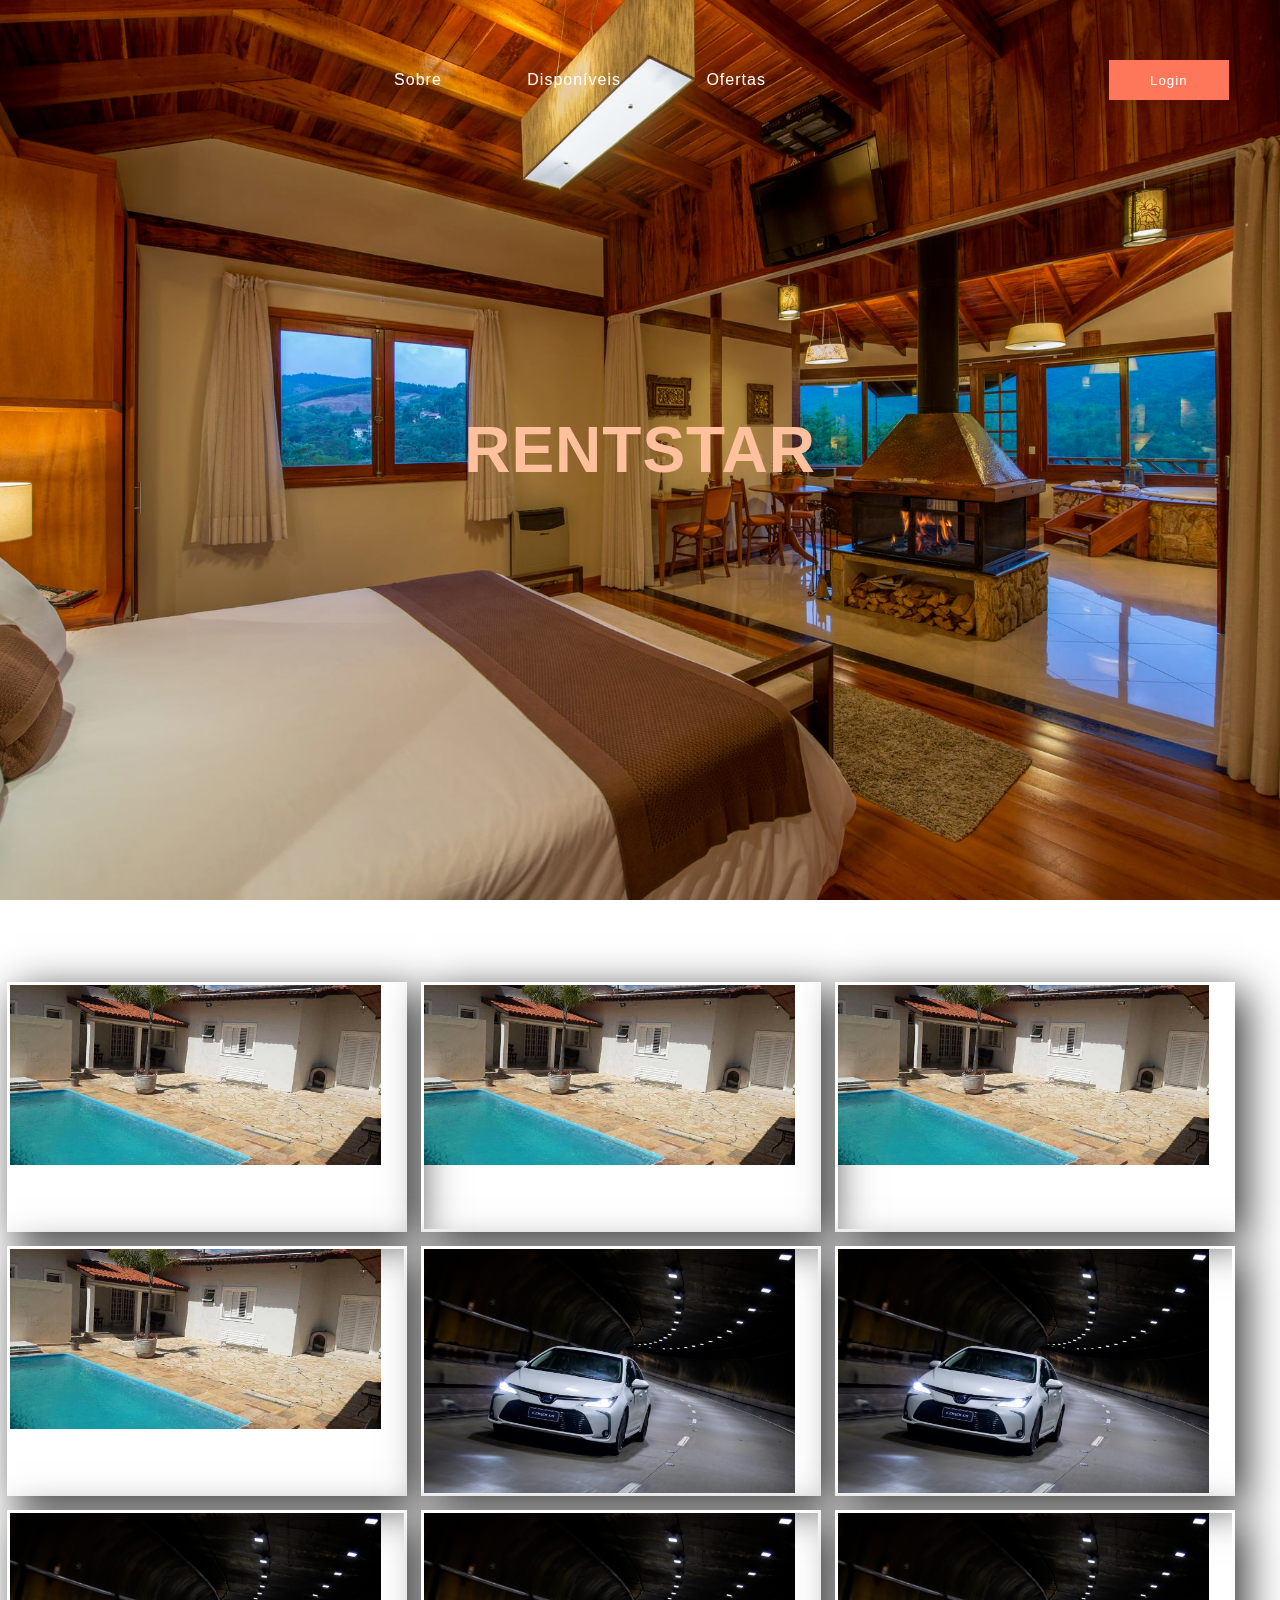
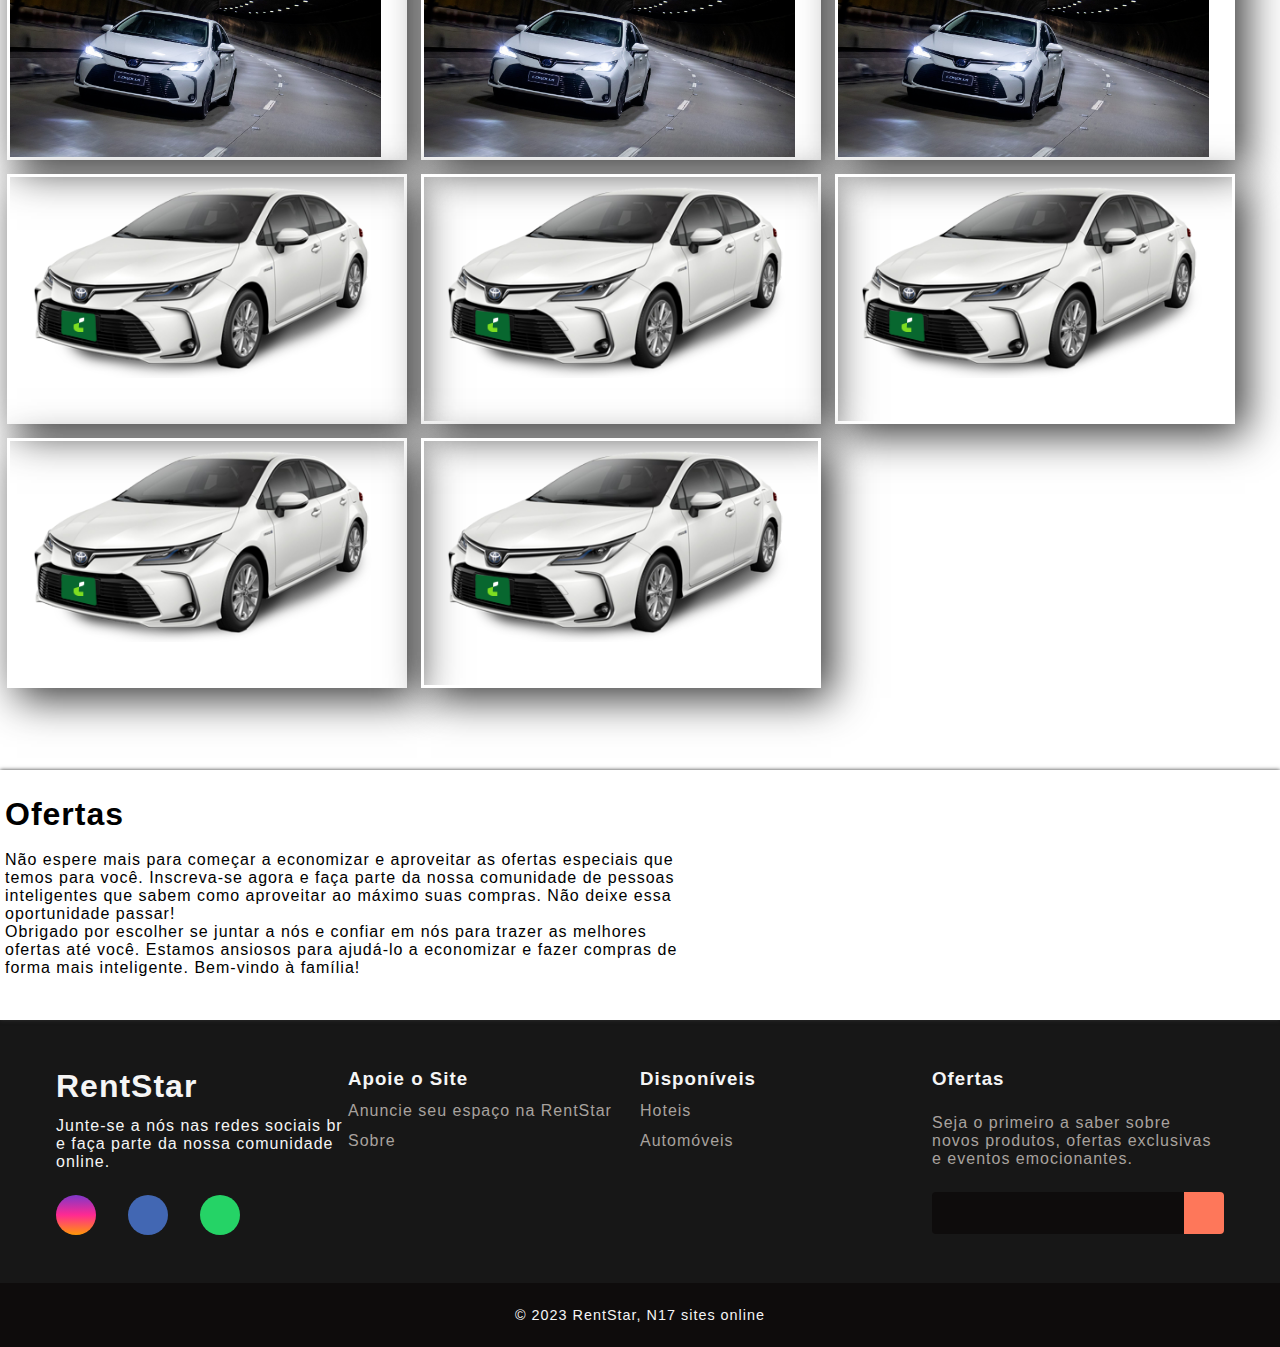
<file: index.html>
<!DOCTYPE html>
<html lang="pt-br">
<head>
    <meta charset="UTF-8">
    <meta http-equiv="X-UA-Compatible" content="IE=edge">
    <meta name="viewport" content="width=device-width, initial-scale=1.0">
    <link rel="stylesheet" href="https://cdnjs.cloudflare.com/ajax/libs/font-awesome/6.4.2/css/all.min.css" integrity="sha512-z3gLpd7yknf1YoNbCzqRKc4qyor8gaKU1qmn+CShxbuBusANI9QpRohGBreCFkKxLhei6S9CQXFEbbKuqLg0DA==" crossorigin="anonymous" referrerpolicy="no-referrer" />
    <link rel="stylesheet" href="https://cdn.jsdelivr.net/npm/bootstrap-icons@1.10.4/font/bootstrap-icons.css">
    <title>RentStar</title>
    <link rel="stylesheet"  href="css/style.css"  type="text/css">
    <link rel="stylesheet" href="js/index.js" type="text/js">
   
</head>
<body>
  
  
              <!-- Inicio -->
    <header id="header">
        <div class="container">

            <div class="flex">

                <a href="index.html"><i class="fa-solid fa-star-and-crescent"></i></a>
                
                <nav>
                    <ul>
                        <li><a href="sobre.html">Sobre</a></li>
                        <li><a href="#">Disponíveis</a></li>
                        <li><a href="#">Ofertas</a></li>
                    </ul>
                </nav>

                <div class="btn-login efeito-b">
                    <a href="#"><button>Login</button></a>
                </div>

            </div><!--flex-->

        </div><!--container-->
    </header>

    <section class="banner">
        <h1><span>RENTSTAR</span></h1>
    </section>
    <script src="menu.js"></script>
                    <!-- Final -->
      
            <!-- espaco -->
            <table class="espaco">
              
            </table>
            <!-- espaco -->

      <!-- começo main -->
      <main>
        <div class="caixa">
          <img src="/css/imagens/casa2.png" class="img">
          <div class="conteudo">
            <p>
              bairro: <br>
              Sp, São Paulo <br>
              R$1200 o dia <br>
            </p>
              <a href="#" class="leia">Leia mais...</a>
          </div>
        </div>
        <div class="caixa">
          <img src="/css/imagens/casa2.png" class="img">
          <div class="conteudo">
              <h2>html5</h2>
              <p>
                bairro: <br>
                Sp, São Paulo <br>
                R$1200 o dia <br>
              </p>
              <a href="#" class="leia">Leia mais...</a>
          </div>
        </div>

        <div class="caixa">
          <img src="/css/imagens/casa2.png" class="img">
          <div class="conteudo">
            <p>
              bairro: <br>
              Sp, São Paulo <br>
              R$1200 o dia <br>
            </p>
              <a href="#" class="leia">Leia mais...</a>
          </div>
        </div>

        <div class="caixa">
          <img src="/css/imagens/casa2.png" class="img">
          <div class="conteudo">
            <p>
              bairro: <br>
              Sp, São Paulo <br>
              R$1200 o dia <br>
            </p>
              <a href="#" class="leia">Leia mais...</a>
          </div>
        </div><div class="caixa">

          <img src="/css/imagens/carro3.png" class="img">
          <div class="conteudo">
            <p>
              bairro: <br>
              Sp, São Paulo <br>
              R$1200 o dia <br>
            </p>
              <a href="#" class="leia">Leia mais...</a>
          </div>
        </div>

        <div class="caixa">
          <img src="/css/imagens/carro3.png" class="img">
          <div class="conteudo">
            <p>
              bairro: <br>
              Sp, São Paulo <br>
              R$1200 o dia <br>
            </p>
              <a href="#" class="leia">Leia mais...</a>
          </div>
        </div>

        <div class="caixa">
          <img src="/css/imagens/carro3.png" class="img">
          <div class="conteudo">
            <p>
              bairro: <br>
              Sp, São Paulo <br>
              R$1200 o dia <br>
            </p>
              <a href="#" class="leia">Leia mais...</a>
          </div>
        </div>
        <div class="caixa">

          <img src="/css/imagens/carro3.png" class="img">
          <div class="conteudo">
            <p>
              bairro: <br>
              Sp, São Paulo <br>
              R$1200 o dia <br>
            </p>
              <a href="#" class="leia">Leia mais...</a>
          </div>
        </div>
        <div class="caixa">

          <img src="/css/imagens/carro3.png" class="img">
          <div class="conteudo">
            <p>
              bairro: <br>
              Sp, São Paulo <br>
              R$1200 o dia <br>
            </p>
              <a href="#" class="leia">Leia mais...</a>
          </div>
        </div>

        <div class="caixa">
          <img src="/css/imagens/carro1.png" class="img">
          <div class="conteudo">
            <p>
              bairro: <br>
              Sp, São Paulo <br>
              R$1200 o dia <br>
            </p>
              <a href="#" class="leia">Leia mais...</a>
          </div>
        </div>
        <div class="caixa">

          <img src="/css/imagens/carro1.png" class="img">
          <div class="conteudo">
            <p>
              bairro: <br>
              Sp, São Paulo <br>
              R$1200 o dia <br>
            </p>
              <a href="#" class="leia">Leia mais...</a>
          </div>
        </div>

        <div class="caixa">
          <img src="/css/imagens/carro1.png" class="img">
          <div class="conteudo">
              <p>
                bairro: <br>
                Sp, São Paulo <br>
                R$1200 o dia <br>
              </p>
              <a href="#" class="leia">Leia mais...</a>
          </div>
        </div>

        <div class="caixa">
          <img src="/css/imagens/carro1.png" class="img">
          <div class="conteudo">
              <p>
                bairro: <br>
                Sp, São Paulo <br>
                R$1200 o dia <br>
              </p>
              <a href="#" class="leia">Leia mais...</a>
          </div>
        </div>

        <div class="caixa">
          <img src="/css/imagens/carro1.png" class="img">
          <div class="conteudo">
              <p>
                bairro: <br>
                Sp, São Paulo <br>
                R$1200 o dia <br>
              </p>
              <a href="#" class="leia">Leia mais...</a>
          </div>
        </div>
      </main>
      <!-- Final main -->

       <!-- espaco -->
       <table class="espaco">
              
       </table>
       <!-- espaco -->
     
      
          <!-- Ofertas  -->
          <table class="ofertas"  id="tabsobre">
            <td>
              <div>
                <h1>Ofertas</h1> <br>
                <p>Não espere mais para começar a economizar e aproveitar as ofertas especiais que <br>temos para você. Inscreva-se agora e faça parte da nossa comunidade de pessoas  <br>inteligentes que sabem como aproveitar ao máximo suas compras. Não deixe essa   <br>oportunidade passar! <br>
   
                  Obrigado por escolher se juntar a nós e confiar em nós para trazer as melhores <br>ofertas até você. Estamos ansiosos para ajudá-lo a economizar e fazer compras de <br>forma mais inteligente. Bem-vindo à família!</p><br>
              </div>
            </td>
          </table>
          <!-- Ofertas  -->

                      


















    <!-- Roda pé -->
    <footer>
      <div id="footer_content">
          <div id="footer_contacts">
              <h1><i><i class="fa-solid fa-star-and-crescent"></i></i>RentStar</h1>
              <p>Junte-se a nós nas redes sociais br e faça parte da nossa comunidade online.</p>

              <div id="footer_social_media">
                  <a href="#" class="footer-link" id="instagram">
                      <i class="fa-brands fa-instagram"></i>
                  </a>

                  <a href="#" class="footer-link" id="facebook">
                      <i class="fa-brands fa-facebook-f"></i>
                  </a>

                  <a href="#" class="footer-link" id="whatsapp">
                      <i class="fa-brands fa-whatsapp"></i>
                  </a>
              </div>
          </div>
          
          <ul class="footer-list">
              <li>
                  <h3>Apoie o Site</h3>
              </li>
              <li>
                  <a href="#" class="footer-link">Anuncie seu espaço na RentStar</a>
              </li>
              <li>
                  <a href="sobre.html" class="footer-link">Sobre</a>
              </li>
              <!-- <li>
                  <a href="#" class="footer-link">.</a>
              </li> -->
          </ul>

          <ul class="footer-list">
              <li>
                  <h3>Disponíveis</h3>
              </li>
              <li>
                  <a href="hoteis.html" class="footer-link">Hoteis</a>
              </li>
              <li>
                  <a href="carros.html" class="footer-link">Automóveis</a>
              </li>
              
          </ul>

          <div id="footer_oferta">
              <h3>Ofertas</h3>

              <p>
                Seja o primeiro a saber sobre novos produtos, ofertas exclusivas e eventos emocionantes.
              </p>

              <div id="input_group">
                  <input type="email" id="email">
                  <button>
                      <i class="fa-regular fa-envelope"></i>
                  </button>
              </div>
          </div>
      </div>

      <div id="footer_copyright">
          &#169
          2023 RentStar, N17 sites online
      </div>
  </footer>
              <!-- Fim Roda pé -->
              
</body>
</html>
</file>
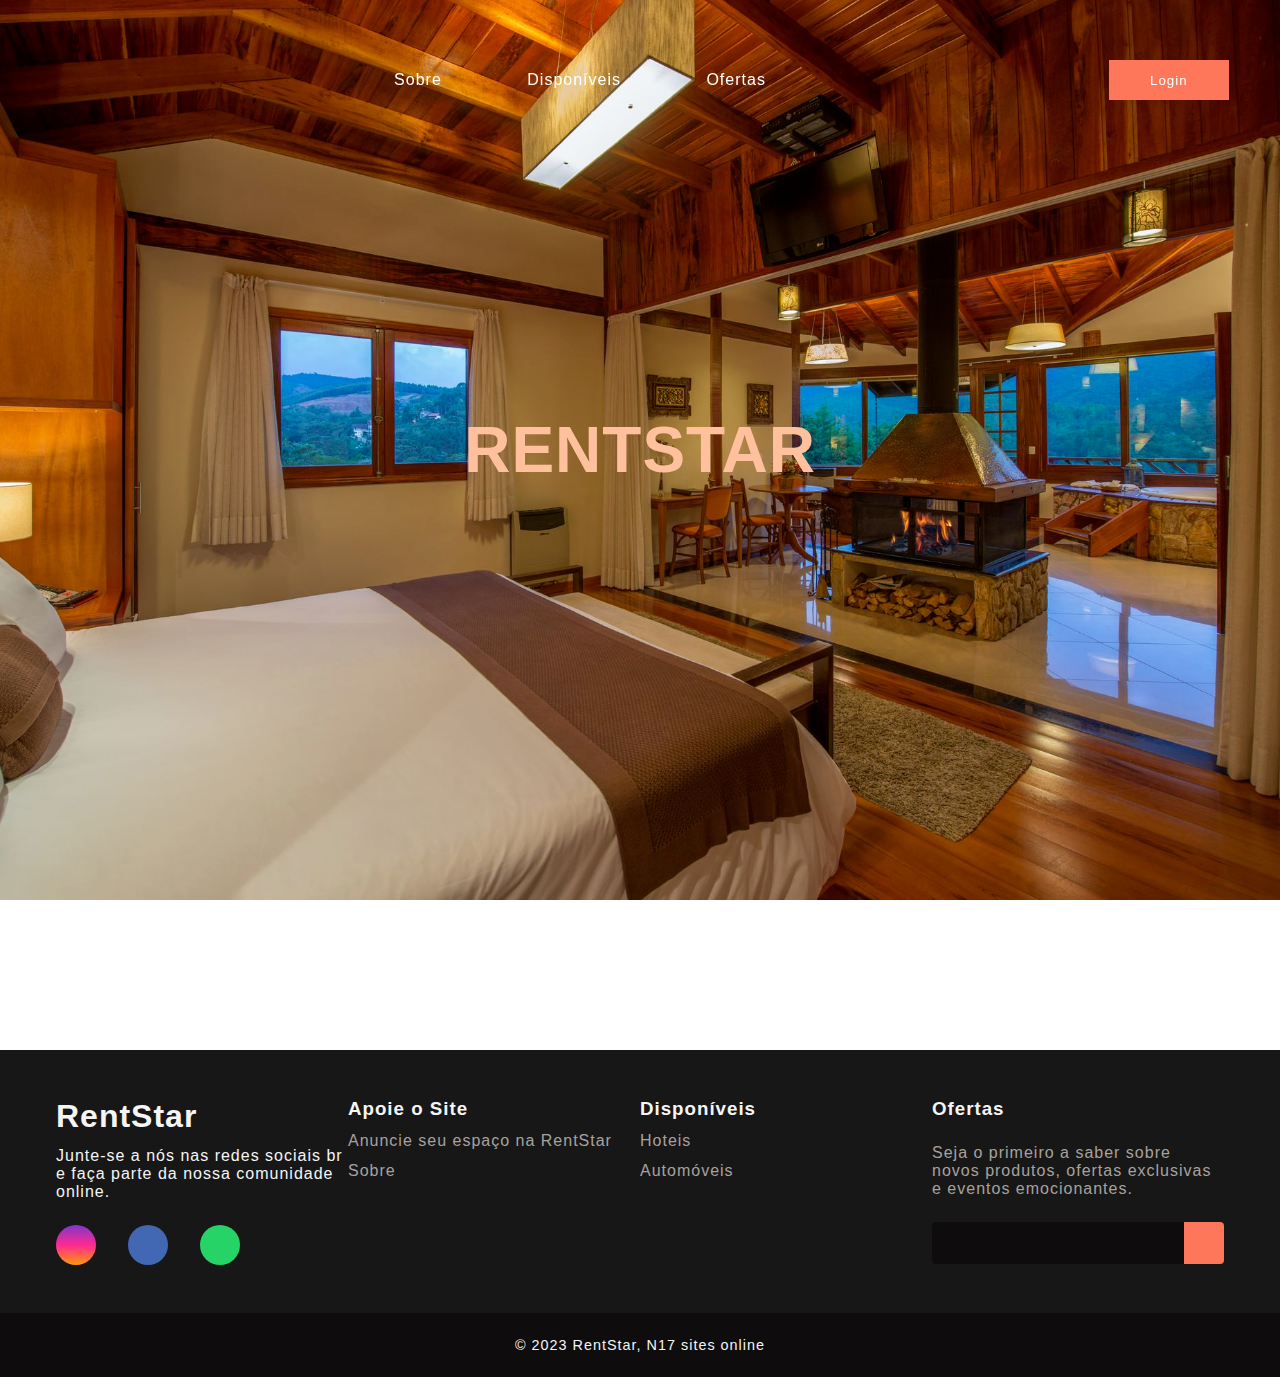
<file: carros.html>
<!DOCTYPE html>
<html lang="pt-br">
<head>
    <meta charset="UTF-8">
    <meta http-equiv="X-UA-Compatible" content="IE=edge">
    <meta name="viewport" content="width=device-width, initial-scale=1.0">
    <link rel="stylesheet" href="https://cdnjs.cloudflare.com/ajax/libs/font-awesome/6.4.2/css/all.min.css" integrity="sha512-z3gLpd7yknf1YoNbCzqRKc4qyor8gaKU1qmn+CShxbuBusANI9QpRohGBreCFkKxLhei6S9CQXFEbbKuqLg0DA==" crossorigin="anonymous" referrerpolicy="no-referrer" />
    <link rel="stylesheet" href="https://cdn.jsdelivr.net/npm/bootstrap-icons@1.10.4/font/bootstrap-icons.css">
    <title>Automóveis</title>
    <link rel="stylesheet"  href="css/style.css"  type="text/css">
    <!-- <link rel="stylesheet" href="js/index.js" type="text/js"> -->
</head>
<body>

              <!-- Inicio -->
              <header id="header">
                <div class="container">
        
                    <div class="flex">
        
                        <a href="index.html"><i class="fa-solid fa-star-and-crescent"></i></a>
        
                        <nav>
                            <ul>
                                <li><a href="sobre.html">Sobre</a></li>
                                <li><a href="">Disponíveis</a></li>
                                <li><a href="#">Ofertas</a></li>
                            </ul>
                        </nav>
        
                        <div class="btn-login efeito-b">
                            <a href="#"><button>Login</button></a>
                        </div>
        
                    </div><!--flex-->
        
                </div><!--container-->
            </header>
        
            <section class="banner">
                <h1><span>RENTSTAR</span></h1>
            </section>
            <script src="menu.js"></script>
                            <!-- Final -->

                 <!-- espaco -->
            <table class="espaco">
              
            </table>
            <!-- espaco -->


   
        

             <!-- espaco -->
             <table class="espaco">
              
             </table>
             <!-- espaco -->


              <!-- Roda pé -->
    <footer>
        <div id="footer_content">
            <div id="footer_contacts">
                <h1><i><i class="fa-solid fa-star-and-crescent"></i></i>RentStar</h1>
                <p>Junte-se a nós nas redes sociais br e faça parte da nossa comunidade online.</p>
  
                <div id="footer_social_media">
                    <a href="#" class="footer-link" id="instagram">
                        <i class="fa-brands fa-instagram"></i>
                    </a>
  
                    <a href="#" class="footer-link" id="facebook">
                        <i class="fa-brands fa-facebook-f"></i>
                    </a>
  
                    <a href="#" class="footer-link" id="whatsapp">
                        <i class="fa-brands fa-whatsapp"></i>
                    </a>
                </div>
            </div>
            
            <ul class="footer-list">
                <li>
                    <h3>Apoie o Site</h3>
                </li>
                <li>
                    <a href="#" class="footer-link">Anuncie seu espaço na RentStar</a>
                </li>
                <li>
                    <a href="sobre.html" class="footer-link">Sobre</a>
                </li>
                <!-- <li>
                    <a href="#" class="footer-link">.</a>
                </li> -->
            </ul>
  
            <ul class="footer-list">
                <li>
                    <h3>Disponíveis</h3>
                </li>
                <li>
                    <a href="hoteis.html" class="footer-link">Hoteis</a>
                </li>
                <li>
                    <a href="carros.html" class="footer-link">Automóveis</a>
                </li>
                
            </ul>
  
            <div id="footer_oferta">
                <h3>Ofertas</h3>
  
                <p>
                  Seja o primeiro a saber sobre novos produtos, ofertas exclusivas e eventos emocionantes.
                </p>
  
                <div id="input_group">
                    <input type="email" id="email">
                    <button>
                        <i class="fa-regular fa-envelope"></i>
                    </button>
                </div>
            </div>
        </div>
  
        <div id="footer_copyright">
            &#169
            2023 RentStar, N17 sites online
        </div>
    </footer>
                <!-- Fim Roda pé -->
    
</body>
</html>
</file>
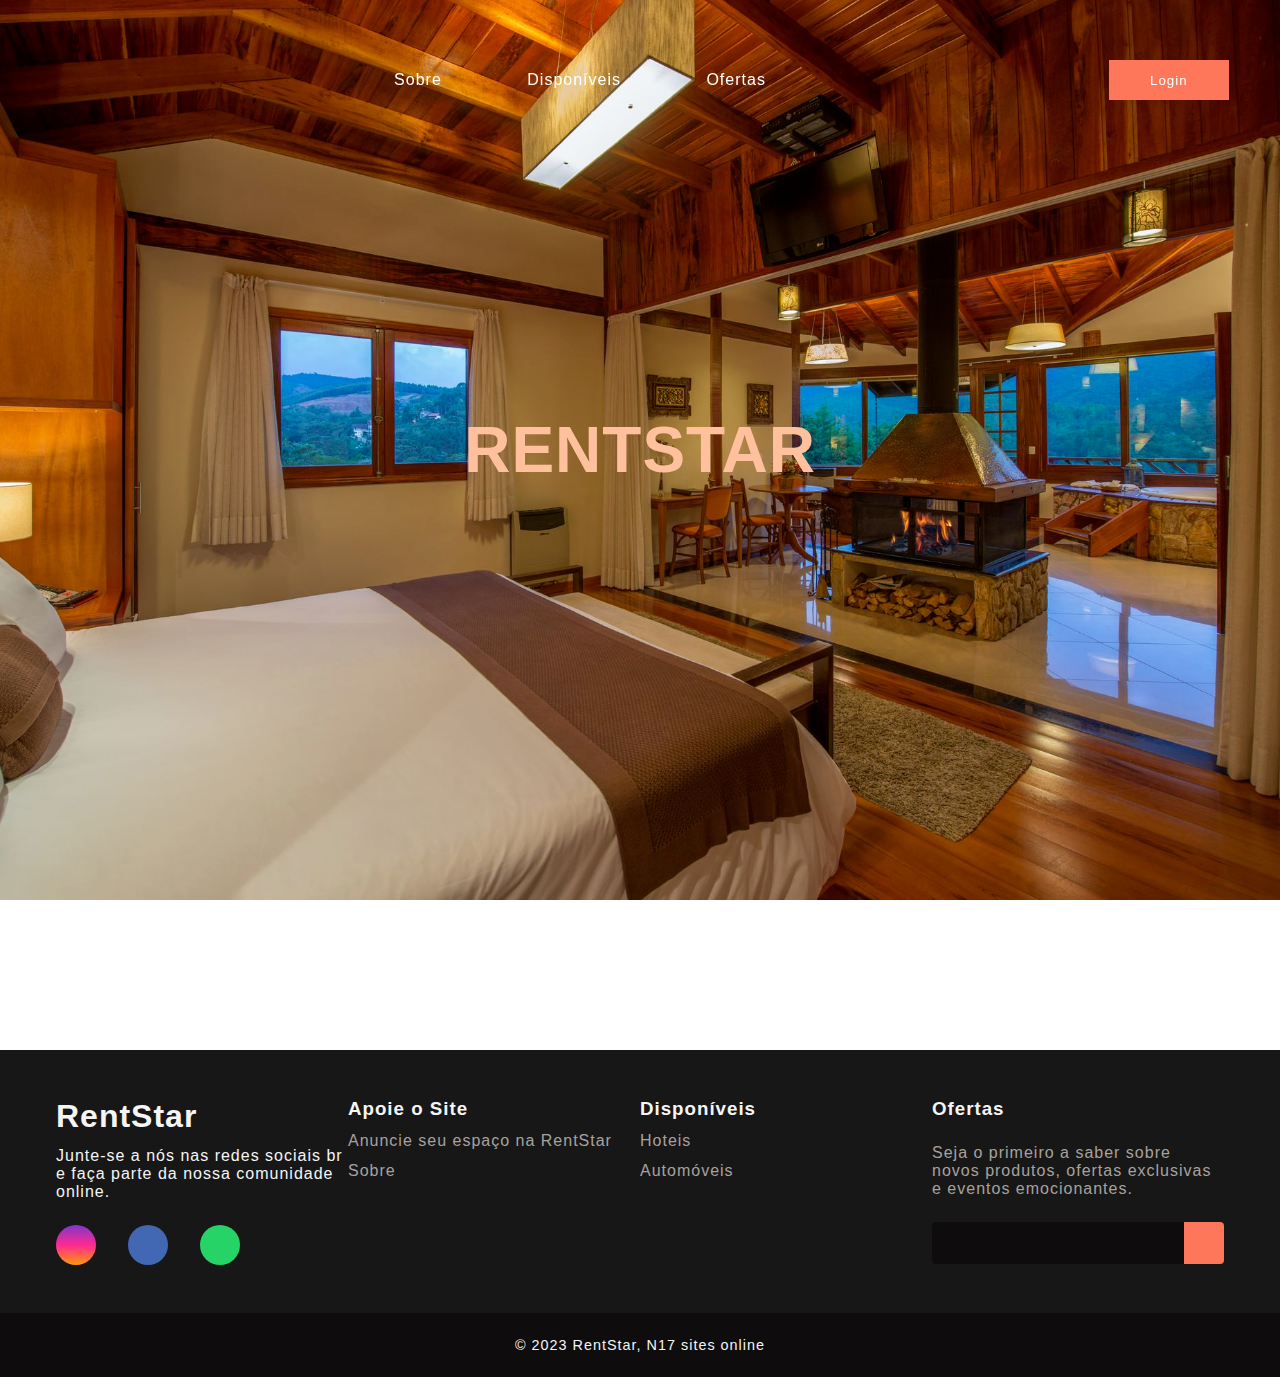
<file: hoteis.html>
<!DOCTYPE html>
<html lang="pt-br">
<head>
    <meta charset="UTF-8">
    <meta http-equiv="X-UA-Compatible" content="IE=edge">
    <meta name="viewport" content="width=device-width, initial-scale=1.0">
    <link rel="stylesheet" href="https://cdnjs.cloudflare.com/ajax/libs/font-awesome/6.4.2/css/all.min.css" integrity="sha512-z3gLpd7yknf1YoNbCzqRKc4qyor8gaKU1qmn+CShxbuBusANI9QpRohGBreCFkKxLhei6S9CQXFEbbKuqLg0DA==" crossorigin="anonymous" referrerpolicy="no-referrer" />
    <link rel="stylesheet" href="https://cdn.jsdelivr.net/npm/bootstrap-icons@1.10.4/font/bootstrap-icons.css">
    <title>Hoteis</title>
    <link rel="stylesheet"  href="css/style.css"  type="text/css">
    <!-- <link rel="stylesheet" href="js/index.js" type="text/js"> -->
</head>
<body>

              <!-- Inicio -->
              <header id="header">
                <div class="container">
        
                    <div class="flex">
        
                        <a href="index.html"><i class="fa-solid fa-star-and-crescent"></i></a>
        
                        <nav>
                            <ul>
                                <li><a href="sobre.html">Sobre</a></li>
                                <li><a href="">Disponíveis</a></li>
                                <li><a href="#">Ofertas</a></li>
                            </ul>
                        </nav>
        
                        <div class="btn-login efeito-b">
                            <a href="#"><button>Login</button></a>
                        </div>
        
                    </div><!--flex-->
        
                </div><!--container-->
            </header>
        
            <section class="banner">
                <h1><span>RENTSTAR</span></h1>
            </section>
            <script src="menu.js"></script>
                            <!-- Final -->

                 <!-- espaco -->
            <table class="espaco">
              
            </table>
            <!-- espaco -->


   
        

             <!-- espaco -->
             <table class="espaco">
              
             </table>
             <!-- espaco -->


              <!-- Roda pé -->
    <footer>
        <div id="footer_content">
            <div id="footer_contacts">
                <h1><i><i class="fa-solid fa-star-and-crescent"></i></i>RentStar</h1>
                <p>Junte-se a nós nas redes sociais br e faça parte da nossa comunidade online.</p>
  
                <div id="footer_social_media">
                    <a href="#" class="footer-link" id="instagram">
                        <i class="fa-brands fa-instagram"></i>
                    </a>
  
                    <a href="#" class="footer-link" id="facebook">
                        <i class="fa-brands fa-facebook-f"></i>
                    </a>
  
                    <a href="#" class="footer-link" id="whatsapp">
                        <i class="fa-brands fa-whatsapp"></i>
                    </a>
                </div>
            </div>
            
            <ul class="footer-list">
                <li>
                    <h3>Apoie o Site</h3>
                </li>
                <li>
                    <a href="#" class="footer-link">Anuncie seu espaço na RentStar</a>
                </li>
                <li>
                    <a href="sobre.html" class="footer-link">Sobre</a>
                </li>
                <!-- <li>
                    <a href="#" class="footer-link">.</a>
                </li> -->
            </ul>
  
            <ul class="footer-list">
                <li>
                    <h3>Disponíveis</h3>
                </li>
                <li>
                    <a href="hoteis.html" class="footer-link">Hoteis</a>
                </li>
                <li>
                    <a href="carros.html" class="footer-link">Automóveis</a>
                </li>
                
            </ul>
  
            <div id="footer_oferta">
                <h3>Ofertas</h3>
  
                <p>
                  Seja o primeiro a saber sobre novos produtos, ofertas exclusivas e eventos emocionantes.
                </p>
  
                <div id="input_group">
                    <input type="email" id="email">
                    <button>
                        <i class="fa-regular fa-envelope"></i>
                    </button>
                </div>
            </div>
        </div>
  
        <div id="footer_copyright">
            &#169
            2023 RentStar, N17 sites online
        </div>
    </footer>
                <!-- Fim Roda pé -->
    
</body>
</html>
</file>
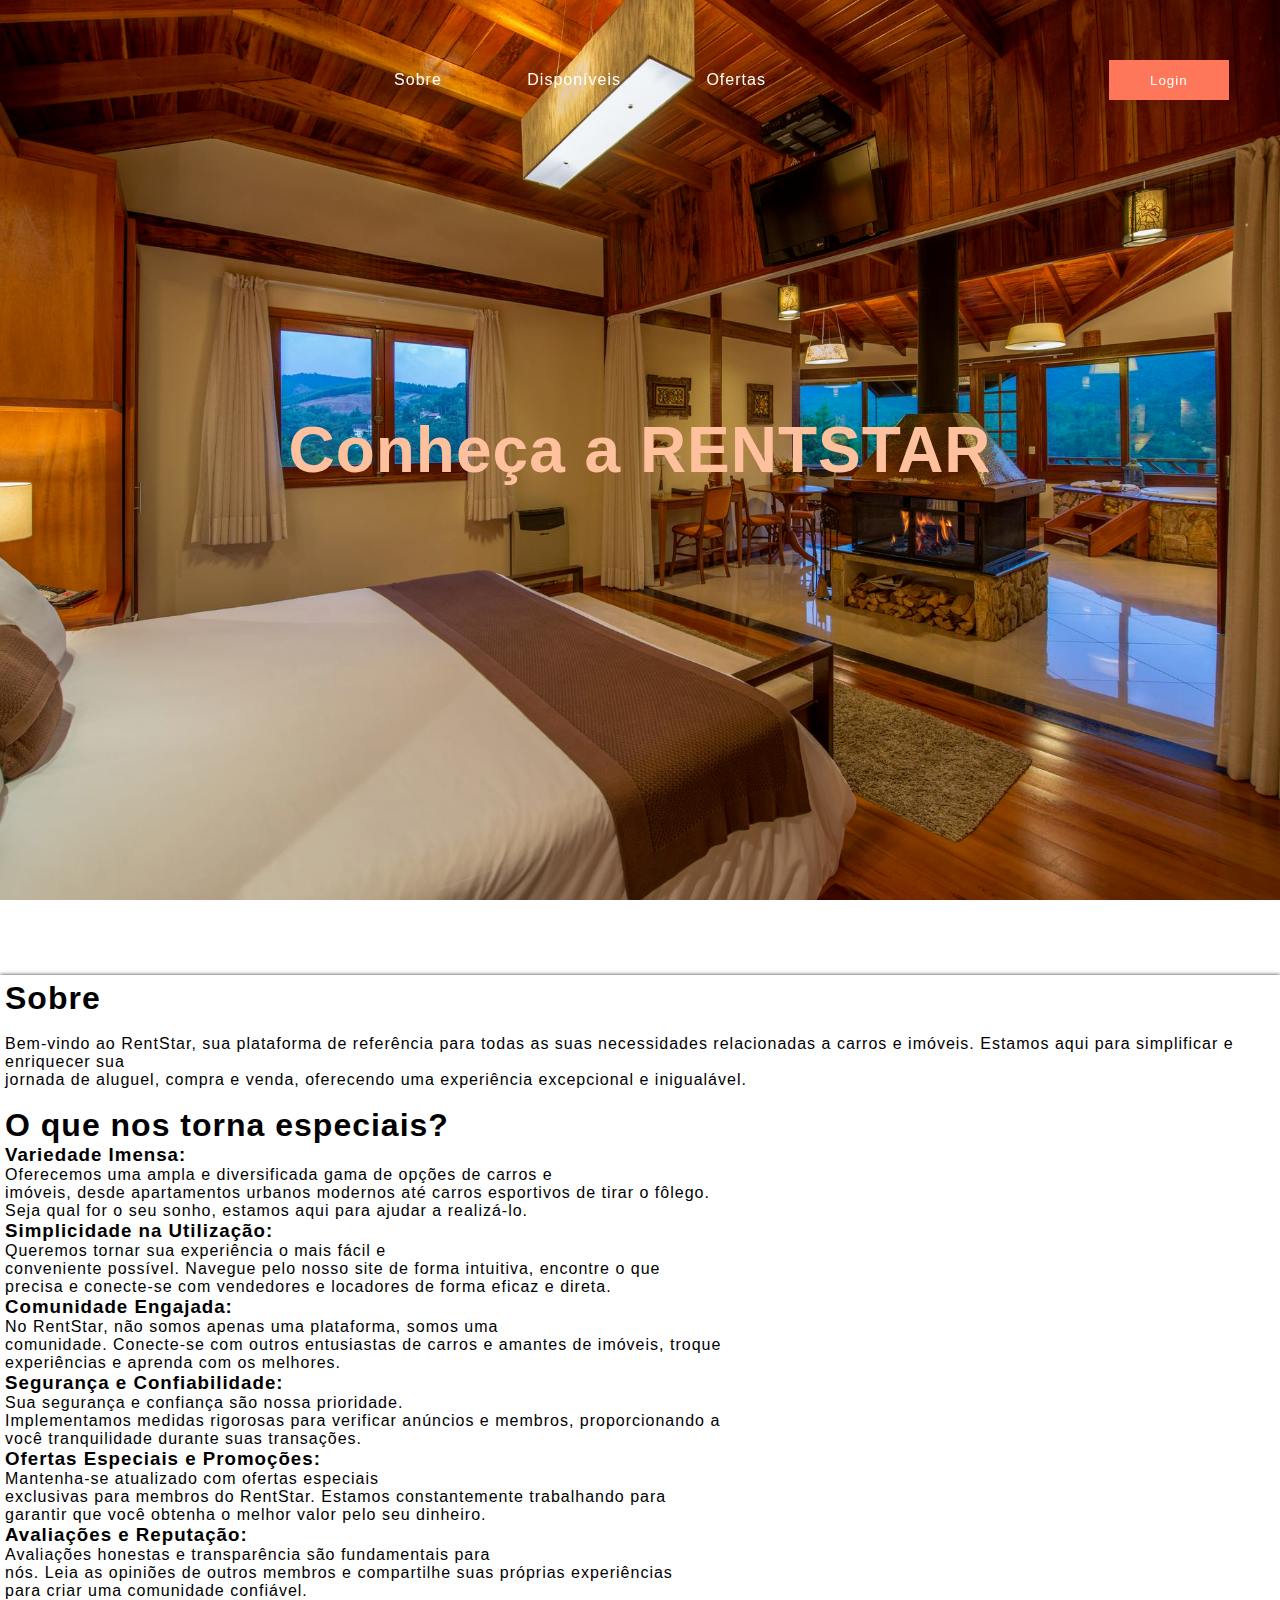
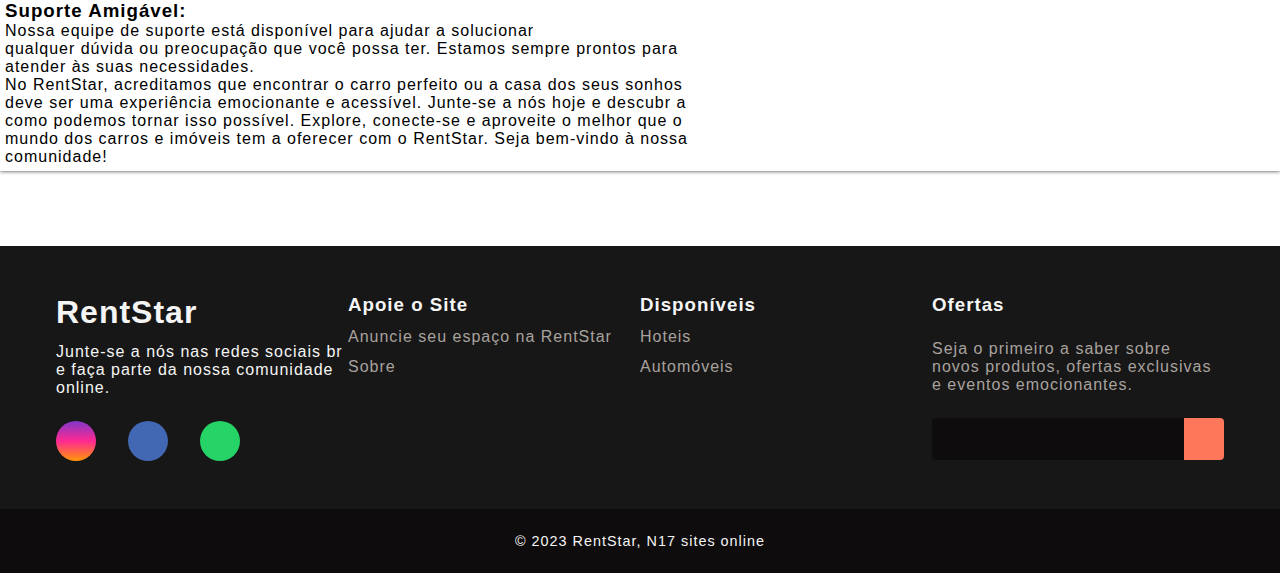
<file: sobre.html>
<!DOCTYPE html>
<html lang="pt-br">
<head>
    <meta charset="UTF-8">
    <meta http-equiv="X-UA-Compatible" content="IE=edge">
    <meta name="viewport" content="width=device-width, initial-scale=1.0">
    <link rel="stylesheet" href="https://cdnjs.cloudflare.com/ajax/libs/font-awesome/6.4.2/css/all.min.css" integrity="sha512-z3gLpd7yknf1YoNbCzqRKc4qyor8gaKU1qmn+CShxbuBusANI9QpRohGBreCFkKxLhei6S9CQXFEbbKuqLg0DA==" crossorigin="anonymous" referrerpolicy="no-referrer" />
    <link rel="stylesheet" href="https://cdn.jsdelivr.net/npm/bootstrap-icons@1.10.4/font/bootstrap-icons.css">
    <title>RentStar</title>
    <link rel="stylesheet"  href="css/style.css"  type="text/css">
    <!-- <link rel="stylesheet" href="js/index.js" type="text/js"> -->
</head>
<body>

              <!-- Inicio -->
              <header id="header">
                <div class="container">
        
                    <div class="flex">
        
                        <a href="index.html"><i class="fa-solid fa-star-and-crescent"></i></a>
        
                        <nav>
                            <ul>
                                <li><a href="sobre.html">Sobre</a></li>
                                <li><a href="">Disponíveis</a></li>
                                <li><a href="#">Ofertas</a></li>
                            </ul>
                        </nav>
        
                        <div class="btn-login efeito-b">
                            <a href="#"><button>Login</button></a>
                        </div>
        
                    </div><!--flex-->
        
                </div><!--container-->
            </header>
        
            <section class="banner">
                <h1><span>Conheça a RENTSTAR</span></h1>
            </section>
            <script src="menu.js"></script>
                            <!-- Final -->

                 <!-- espaco -->
            <table class="espaco">
              
            </table>
            <!-- espaco -->


    <main>
         <!-- Sobre -->
         <table class="sobre" id="tabsobre">
            <td>
              <div>
                <h1>Sobre</h1> <br>
                <p>Bem-vindo ao RentStar, sua plataforma de referência para todas as suas necessidades relacionadas a carros e imóveis. Estamos aqui para simplificar e enriquecer sua <br>jornada de aluguel, compra e venda, oferecendo uma experiência excepcional e inigualável.</p><br>
                <h1>O que nos torna especiais?</h1>
                <p><h3>Variedade Imensa:</h3> Oferecemos uma ampla e diversificada gama de opções de carros e  <br>imóveis, desde apartamentos urbanos modernos até carros esportivos de tirar o fôlego.  <br>Seja qual for o seu sonho, estamos aqui para ajudar a realizá-lo. 
  <br>
                  <h3>Simplicidade na Utilização: </h3>Queremos tornar sua experiência o mais fácil e  <br>conveniente possível. Navegue pelo nosso site de forma intuitiva, encontre o que  <br>precisa e conecte-se com vendedores e locadores de forma eficaz e direta. 
  <br>                
                  <h3>Comunidade Engajada: </h3>No RentStar, não somos apenas uma plataforma, somos uma  <br>comunidade. Conecte-se com outros entusiastas de carros e amantes de imóveis, troque  <br>experiências e aprenda com os melhores. 
  <br>                
                  <h3>Segurança e Confiabilidade: </h3>Sua segurança e confiança são nossa prioridade.  <br>Implementamos medidas rigorosas para verificar anúncios e membros, proporcionando a  <br>você tranquilidade durante suas transações. 
  <br>                
                  <h3>Ofertas Especiais e Promoções: </h3>Mantenha-se atualizado com ofertas especiais  <br>exclusivas para membros do RentStar. Estamos constantemente trabalhando para  <br>garantir que você obtenha o melhor valor pelo seu dinheiro. 
  <br>                
                  <h3>Avaliações e Reputação: </h3>Avaliações honestas e transparência são fundamentais para  <br>nós. Leia as opiniões de outros membros e compartilhe suas próprias experiências  <br>para criar uma comunidade confiável. 
  <br>                
                  <h3>Suporte Amigável: </h3>Nossa equipe de suporte está disponível para ajudar a solucionar  <br>qualquer dúvida ou preocupação que você possa ter. Estamos sempre prontos para  <br>atender às suas necessidades. 
  <br>                
                  No RentStar, acreditamos que encontrar o carro perfeito ou a casa dos seus sonhos  <br>deve ser uma experiência emocionante e acessível. Junte-se a nós hoje e descubr a<br> como podemos tornar isso possível. Explore, conecte-se e aproveite o melhor que o  <br>mundo dos carros e imóveis tem a oferecer com o RentStar. Seja bem-vindo à nossa  <br>comunidade!</p>
              </div>
            </td>
          </table>
          
          <!-- Sobre -->

             <!-- espaco -->
             <table class="espaco">
              
             </table>
             <!-- espaco -->


              <!-- Roda pé -->
    <footer>
        <div id="footer_content">
            <div id="footer_contacts">
                <h1><i><i class="fa-solid fa-star-and-crescent"></i></i>RentStar</h1>
                <p>Junte-se a nós nas redes sociais br e faça parte da nossa comunidade online.</p>
  
                <div id="footer_social_media">
                    <a href="#" class="footer-link" id="instagram">
                        <i class="fa-brands fa-instagram"></i>
                    </a>
  
                    <a href="#" class="footer-link" id="facebook">
                        <i class="fa-brands fa-facebook-f"></i>
                    </a>
  
                    <a href="#" class="footer-link" id="whatsapp">
                        <i class="fa-brands fa-whatsapp"></i>
                    </a>
                </div>
            </div>
            
            <ul class="footer-list">
                <li>
                    <h3>Apoie o Site</h3>
                </li>
                <li>
                    <a href="#" class="footer-link">Anuncie seu espaço na RentStar</a>
                </li>
                <li>
                    <a href="sobre.html" class="footer-link">Sobre</a>
                </li>
                <!-- <li>
                    <a href="#" class="footer-link">.</a>
                </li> -->
            </ul>
  
            <ul class="footer-list">
                <li>
                    <h3>Disponíveis</h3>
                </li>
                <li>
                    <a href="hoteis.html" class="footer-link">Hoteis</a>
                </li>
                <li>
                    <a href="carros.html" class="footer-link">Automóveis</a>
                </li>
                
            </ul>
  
            <div id="footer_oferta">
                <h3>Ofertas</h3>
  
                <p>
                  Seja o primeiro a saber sobre novos produtos, ofertas exclusivas e eventos emocionantes.
                </p>
  
                <div id="input_group">
                    <input type="email" id="email">
                    <button>
                        <i class="fa-regular fa-envelope"></i>
                    </button>
                </div>
            </div>
        </div>
  
        <div id="footer_copyright">
            &#169
            2023 RentStar, N17 sites online
        </div>
    </footer>
                <!-- Fim Roda pé -->
    </main>
</body>
</html>
</file>
<file: css/style.css>
*{
    margin: 0;
    padding: 0;
    box-sizing: border-box;
    font-family: 'Poppins', sans-serif;
}




/* inicio */
html{
   background-color: #FFF;
}

.container{
    max-width: 1280px;
    margin: auto;
}

.flex{
    display: flex;
    align-items: center;
    justify-content: space-between;
}

header{
    width: 100%;
    padding: 60px 4%;
    position: fixed;
    top: 0;
    left: 0;
    transition: .5s;
}

header.rolagem{
    background-color: #fff;
    padding: 20px 4%;
}

header.rolagem a, header.rolagem i{
    color: #FE775A;
}

header i{
    font-size: 30px;
    color: #fff;
}

header ul{
    list-style-type: none;
}

header ul li{
    display: inline-block;
    margin: 0 40px;
}

header ul li a{
    color: #fff;
    text-decoration: none;
}

.btn-login button{
    width: 120px;
    height: 40px;
    border: 0;
    background-color: #FE775A;
    color: #fff;
    cursor: pointer;
    transition: .2s;
}

.banner{
    height: 100vh;
    background-image:url(imagens/banner.png);
    background-position: 100% 0;
    background-repeat: no-repeat;
    background-size: cover;
    display: flex;
    align-items: center;
    justify-content: center;
}

.banner h1{
    font-size: 4em;
}

.banner h1 span{
    color: #ffc09e;
}
/* Final */






/* botao login */
.efeito-b :hover{
    animation: pula 0.5s;
}
/* Não esquecer de usar o webkit */
@-webkit-keyframes pula{
    0%, 20%, 60%, 100%{
        transform: translateY(0px);
    }
    40%{
        transform: translateY(-20px);
    }
    80%{
        transform: translateY(-10px);
    }
}
@-moz-keyframes pula{
    0%, 20%, 60%, 100%{
        transform: translateY(0px);
    }
    40%{
        transform: translateY(-20px);
    }
    80%{
        transform: translateY(-10px);
    }
}
@-o-keyframes pula{
    0%, 20%, 60%, 100%{
        transform: translateY(0px);
    }
    40%{
        transform: translateY(-20px);
    }
    80%{
        transform: translateY(-10px);
    }
}
@keyframes pula{
    0%, 20%, 60%, 100%{
        transform: translateY(0px);
    }
    40%{
        transform: translateY(-20px);
    }
    80%{
        transform: translateY(-10px);
    }
}
/* final botao login */





/* roda pé */
@import url('https://fonts.googleapis.com/css2?family=Inter:wght@100;200;300;400;500;600&display=swap');

:root {
    --color-neutral-0: #0e0c0c;
    --color-neutral-10: #171717;
    --color-neutral-30: #a8a29e;
    --color-neutral-40: #f5f5f5;

}

* {
    font-family: 'Inter', sans-serif;
    margin: 0;
    padding: 0;
    box-sizing: border-box;
    letter-spacing: 1px;
}

main {
    height: 80vh;
}

footer {
    width: 100%;
    color: var(--color-neutral-40);
}

.footer-link {
    text-decoration: none;
}

#footer_content {
    background-color: var(--color-neutral-10);
    display: grid;
    grid-template-columns: repeat(4, 1fr);
    padding: 3rem 3.5rem;
}

#footer_contacts h1 {
    margin-bottom: 0.75rem;
}

#footer_social_media {
    display: flex;
    gap: 2rem;
    margin-top: 1.5rem;
} 

#footer_social_media .footer-link {
    display: flex;
    align-items: center;
    justify-content: center;
    height: 2.5rem;
    width: 2.5rem;
    color: var(--color-neutral-40);
    border-radius: 50%;
    transition: all 0.4s;
}

#footer_social_media .footer-link i {
    font-size: 1.25rem;    
}

#footer_social_media .footer-link:hover {
    opacity: 0.8;
}

#instagram {
    background: linear-gradient(#7f37c9, #ff2992, #ff9807);
}

#facebook {
    background-color: #4267b3;
}

#whatsapp {
    background-color: #25d366;
}

.footer-list {
    display: flex;
    flex-direction: column;
    gap: 0.75rem;
    list-style: none;
}

.footer-list .footer-link {
    color: var(--color-neutral-30);
    transition: all 0.4s;
}

.footer-list .footer-link:hover {
    color: #FE775A;
}

#footer_oferta {
    display: flex;
    flex-direction: column;
    gap: 1.5rem;
}

#footer_oferta p {
    color: var(--color-neutral-30);
}

#input_group {
    display: flex;
    align-items: center;
    background-color: var(--color-neutral-0);
    border-radius: 4px;
}

#input_group input {
    all: unset;
    padding: 0.75rem;
    width: 100%;
}

#input_group button {
    background-color: #FE775A;
    border: none;
    color: var(--color-neutral-40);
    padding: 0px 1.25rem;
    font-size: 1.125rem;
    height: 100%;
    border-radius: 0px 4px 4px 0px;
    cursor: pointer;
    transition: all 0.4s;
}

#input_group button:hover {
    opacity: 0.8;
}

#footer_copyright {
    display: flex;
    justify-content: center;
    background-color: var(--color-neutral-0);
    font-size: 0.9rem;
    padding: 1.5rem;
    font-weight: 100;
}

@media screen and (max-width: 768px) {
    #footer_content {
        grid-template-columns: repeat(2, 1fr);
        gap: 2rem;
    }
}

@media screen and (max-width: 426px) {
    #footer_content {
        grid-template-columns: repeat(1, 1fr);
        padding: 3rem 2rem;
    }
}
/* final roda pé */








/* casas */

.img{
        height: auto;
        width:  29vw;
        object-fit: cover;
}

main{
    border: 900px;
    height: 250px;
}

body{
    font-family: Arial, Helvetica, sans-serif;
}
.caixa{
    width: 400px;
    height: 250px;
    margin: 7px;
    float: left;
    border: 3px solid #FFF;
    box-shadow: 10px 10px 40px #333;
    overflow: hidden;
    position: relative;
}

.caixa .conteudo{
    width: 400px;
    height: 250px;
    position: absolute;
    top: 0px;
    left: 0px;
}
.caixa .conteudo h2{
    text-transform: uppercase;
    color: #FFF;
    font-size: 20px;
    background-color: rgba(0, 0, 0, 0.7);
    padding: 10px;
    position: relative;
}
.caixa .conteudo p{
    font-size: 20px;
    color: #FFF;
    text-shadow: 1px 1px 1px #333;
    padding: 10px;
    position: relative;
}
.caixa .conteudo .leia{
    text-decoration: none;
    padding: 5px 10px;
    background-color: rgba(0, 0, 0, 0.7);
    font-size: 12px;
    color: #FFF;
    box-shadow: 0px 0px 5px #000;
}
.caixa .conteudo .leia:hover{
    background-color: #F90;
    color: #000;
}
.caixa img{
    transition:  0.2s linear;
}
.caixa:hover img{
    transform: scale(1.3);
}
.caixa .conteudo{
    background-color: rgba(219, 127, 8, 0.7);
    opacity: 0;
    transition: 0.4s ease-in-out;
}
.caixa .conteudo h2{
    transform: translateY(-100px);
    transition: 0.2s ease-in-out;
}
.caixa .conteudo p{
    transform: translateY(120px);
    transition: 0.2s ease-in-out;
}
.caixa .conteudo .leia{
    opacity: 0;
    transition: 0.2s ease-in-out;
}
.caixa:hover .conteudo,
.caixa:hover .conteudo p,
.caixa:hover .conteudo .leia{
    opacity: 1;
    transform: translateX(0px);
}
.caixa:hover .conteudo p{
    transition-delay: 0.3s;
}
.caixa:hover .conteudo .leia{
    transition-delay: 0.5s;
}
/* casas */




/* espaco */
.espaco{
    background-color: #FFF;
    width: 100%;
    height: 75px;
}
/* espaco */





/* sobre */
.sobre{
    float: left;
    background-color: #FFF;
    width: 100%;
    height: 250px;
    
}
/* sobre */






/* ofertas */
.ofertas{
    float: left;
    background-color: #FFF;
    width: 100%;
    height: 250px;
}
/* ofertas */



/* borda */
#tabsobre{
    border: 3px solid #FFF;
    box-shadow: 0px 0px 4px #333;
}
/* borda */
</file>
